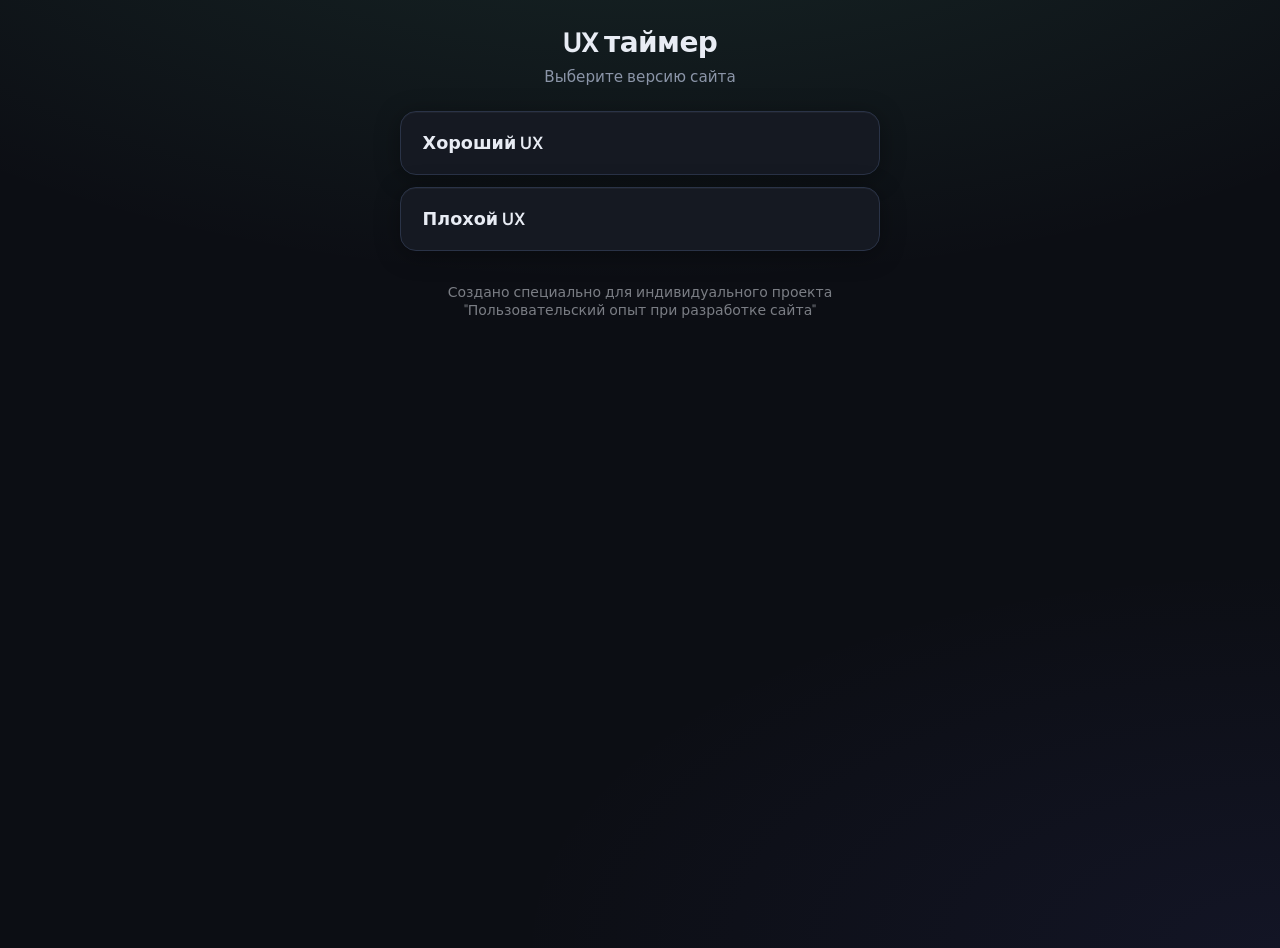
<file: index.html>
<!DOCTYPE html>
<html lang="ru">
<head>
  <meta charset="UTF-8" />
  <meta name="viewport" content="width=device-width, initial-scale=1.0" />
  <title>Демо UX таймера</title>
  <link rel="preconnect" href="https://fonts.googleapis.com" />
  <link rel="preconnect" href="https://fonts.gstatic.com" crossorigin />
  <link href="https://fonts.googleapis.com/css2?family=DM+Sans:ital,opsz,wght@0,9..40,400;0,9..40,500;0,9..40,600;0,9..40,700;1,9..40,400&display=swap" rel="stylesheet" />
  <link rel="stylesheet" href="styles.css" />
</head>
<body>
  <main class="app app--choice">
    <header class="header">
      <h1>UX таймер</h1>
      <p class="subtitle">Выберите версию сайта</p>
    </header>

    <section class="choice-card" aria-label="Выбор варианта таймера">
      <a class="choice-option choice-option--good" href="good.html">
        <span class="choice-label">Хороший UX</span>
      </a>
      <a class="choice-option choice-option--bad" href="bad.html">
        <span class="choice-label">Плохой UX</span>
      </a>
           <p class="project-note">
    Создано специально для индивидуального проекта
    "Пользовательский опыт при разработке сайта"
</p>
    </section
  </main>
</body>
</html>
</file>
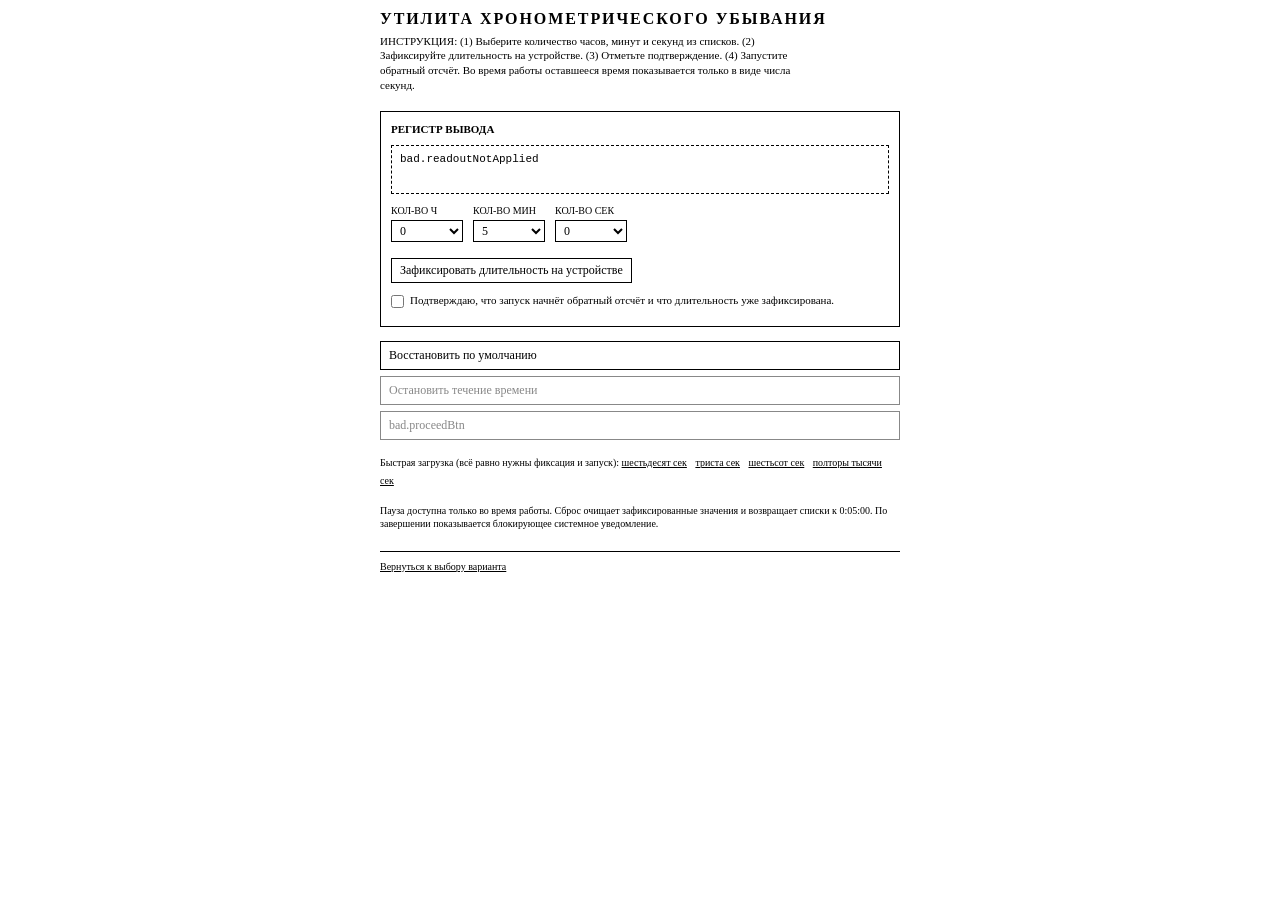
<file: bad.html>
<!DOCTYPE html>
<html lang="ru">
<head>
  <meta charset="UTF-8" />
  <meta name="viewport" content="width=device-width, initial-scale=1.0" />
  <title>Таймер — плохой UX</title>
  <link rel="stylesheet" href="bad.css" />
</head>
<body class="bad-ux">
  <main class="bad-wrap">
    <h1>Утилита хронометрического убывания</h1>
    <p class="bad-lede">
      ИНСТРУКЦИЯ: (1) Выберите количество часов, минут и секунд из списков. (2) Зафиксируйте длительность на
      устройстве. (3) Отметьте подтверждение. (4) Запустите обратный отсчёт. Во время работы оставшееся время
      показывается только в виде числа секунд.
    </p>

    <section class="bad-panel" aria-live="polite">
      <span class="bad-panel-title">Регистр вывода</span>
      <div class="bad-readout" id="readout">Загрузка…</div>

      <form class="bad-fields" id="duration-form" onsubmit="return false;">
        <div class="bad-field">
          <label for="hours-select">Кол-во ч</label>
          <select id="hours-select" name="hours"></select>
        </div>
        <div class="bad-field">
          <label for="minutes-select">Кол-во мин</label>
          <select id="minutes-select" name="minutes"></select>
        </div>
        <div class="bad-field">
          <label for="seconds-select">Кол-во сек</label>
          <select id="seconds-select" name="seconds"></select>
        </div>
        <div class="bad-apply-row">
          <button type="button" class="bad-btn" id="apply-btn">Зафиксировать длительность на устройстве</button>
        </div>
      </form>

      <p class="bad-checkbox-row">
        <input type="checkbox" id="confirm-check" />
        <label for="confirm-check">
          Подтверждаю, что запуск начнёт обратный отсчёт и что длительность уже зафиксирована.
        </label>
      </p>
      <p class="bad-msg" id="msg"></p>
    </section>

    <div class="bad-controls">
      <button type="button" class="bad-btn" id="restore-btn">Восстановить по умолчанию</button>
      <button type="button" class="bad-btn" id="cease-btn" disabled>Остановить течение времени</button>
      <button type="button" class="bad-btn" id="proceed-btn" disabled>Запустить обратный отсчёт</button>
    </div>

    <p class="bad-presets">
      Быстрая загрузка (всё равно нужны фиксация и запуск):
      <a href="#" data-preset="60">шестьдесят сек</a>
      <a href="#" data-preset="300">триста сек</a>
      <a href="#" data-preset="600">шестьсот сек</a>
      <a href="#" data-preset="1500">полторы тысячи сек</a>
    </p>

    <p class="bad-note">
      Пауза доступна только во время работы. Сброс очищает зафиксированные значения и возвращает списки к 0:05:00.
      По завершении показывается блокирующее системное уведомление.
    </p>

    <footer class="bad-footer">
      <a href="index.html">Вернуться к выбору варианта</a>
    </footer>
  </main>

  <script src="bad.js"></script>
</body>
</html>
</file>
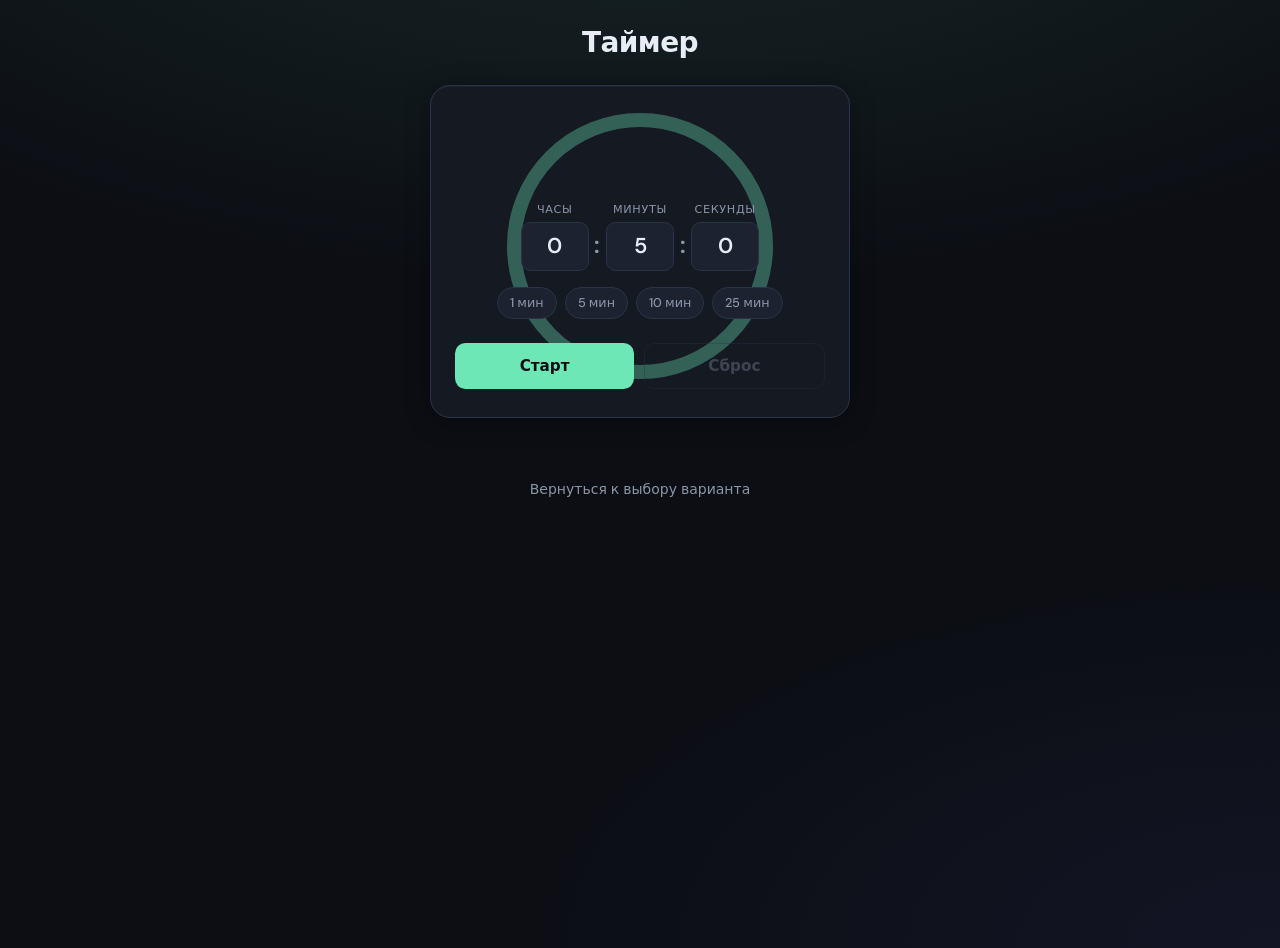
<file: good.html>
<!DOCTYPE html>
<html lang="ru">
<head>
  <meta charset="UTF-8" />
  <meta name="viewport" content="width=device-width, initial-scale=1.0" />
  <title>Таймер — хороший UX</title>
  <link rel="preconnect" href="https://fonts.googleapis.com" />
  <link rel="preconnect" href="https://fonts.gstatic.com" crossorigin />
  <link href="https://fonts.googleapis.com/css2?family=DM+Sans:ital,opsz,wght@0,9..40,400;0,9..40,500;0,9..40,600;0,9..40,700;1,9..40,400&display=swap" rel="stylesheet" />
  <link rel="stylesheet" href="styles.css" />
</head>
<body>
  <main class="app">
    <header class="header">
      <h1>Таймер</h1>
    </header>

    <section class="timer-card" aria-live="polite">
      <div class="progress-ring" aria-hidden="true">
        <svg viewBox="0 0 120 120">
          <circle class="ring-bg" cx="60" cy="60" r="54" />
          <circle class="ring-fg" cx="60" cy="60" r="54" />
        </svg>
      </div>

      <div class="display is-hidden" id="display" role="timer" aria-atomic="true" aria-hidden="true">00:00:00</div>

      <form class="setup" id="setup-form" aria-label="Установка длительности таймера">
        <div class="time-inputs">
          <label class="time-field">
            <span>Часы</span>
            <input type="number" id="hours" min="0" max="99" value="0" inputmode="numeric" />
          </label>
          <span class="colon" aria-hidden="true">:</span>
          <label class="time-field">
            <span>Минуты</span>
            <input type="number" id="minutes" min="0" max="59" value="5" inputmode="numeric" />
          </label>
          <span class="colon" aria-hidden="true">:</span>
          <label class="time-field">
            <span>Секунды</span>
            <input type="number" id="seconds" min="0" max="59" value="0" inputmode="numeric" />
          </label>
        </div>

        <div class="presets" aria-label="Быстрые пресеты">
          <button type="button" class="preset" data-seconds="60">1 мин</button>
          <button type="button" class="preset" data-seconds="300">5 мин</button>
          <button type="button" class="preset" data-seconds="600">10 мин</button>
          <button type="button" class="preset" data-seconds="1500">25 мин</button>
        </div>
      </form>

      <div class="controls">
        <button type="button" class="btn btn-primary" id="toggle-btn">Старт</button>
        <button type="button" class="btn btn-ghost" id="reset-btn" disabled>Сброс</button>
      </div>
    </section>

    <p class="status" id="status" role="status"></p>

    <footer class="app-footer">
      <a class="app-back" href="index.html">Вернуться к выбору варианта</a>
    </footer>
  </main>

  <script src="app.js"></script>
</body>
</html>
</file>
<file: styles.css>
*,
*::before,
*::after {
  box-sizing: border-box;
  margin: 0;
  padding: 0;
}

.app{
    min-height:100vh;
    display:flex;
    flex-direction:column;
}

.project-note{
    margin-top:auto; /* pushes it down naturally */

    text-align:center;
    font-size:14px;
    opacity:0.5;
    padding:20px;
}

:root {
  --bg: #0c0e14;
  --surface: #151922;
  --surface-raised: #1c2230;
  --border: #2a3347;
  --text: #e8ecf4;
  --text-muted: #8b95a8;
  --accent: #6ee7b7;
  --accent-dim: #34d399;
  --accent-glow: rgba(110, 231, 183, 0.25);
  --danger: #f87171;
  --ring-size: 280px;
  --font: "DM Sans", system-ui, sans-serif;
}

html {
  font-size: 16px;
}

body {
  font-family: var(--font);
  background: var(--bg);
  color: var(--text);
  min-height: 100dvh;
  display: flex;
  align-items: center;
  justify-content: center;
  padding: 1.5rem;
  background-image:
    radial-gradient(ellipse 80% 50% at 50% -20%, rgba(110, 231, 183, 0.12), transparent),
    radial-gradient(ellipse 60% 40% at 100% 100%, rgba(99, 102, 241, 0.08), transparent);
}

.app {
  width: 100%;
  max-width: 420px;
  display: flex;
  flex-direction: column;
  align-items: center;
  gap: 1.5rem;
}

.header {
  text-align: center;
}

.header h1 {
  font-size: 1.75rem;
  font-weight: 700;
  letter-spacing: -0.02em;
}

.subtitle {
  margin-top: 0.35rem;
  color: var(--text-muted);
  font-size: 0.95rem;
}

.timer-card {
  width: 100%;
  background: var(--surface);
  border: 1px solid var(--border);
  border-radius: 1.25rem;
  padding: 2rem 1.5rem 1.75rem;
  display: flex;
  flex-direction: column;
  align-items: center;
  gap: 1.5rem;
  position: relative;
  box-shadow:
    0 4px 24px rgba(0, 0, 0, 0.35),
    inset 0 1px 0 rgba(255, 255, 255, 0.04);
}

.progress-ring {
  position: absolute;
  top: 1.25rem;
  left: 50%;
  transform: translateX(-50%);
  width: var(--ring-size);
  height: var(--ring-size);
  pointer-events: none;
  opacity: 0.35;
}

.progress-ring svg {
  width: 100%;
  height: 100%;
  transform: rotate(-90deg);
}

.ring-bg,
.ring-fg {
  fill: none;
  stroke-width: 6;
}

.ring-bg {
  stroke: var(--border);
}

.ring-fg {
  stroke: var(--accent);
  stroke-linecap: round;
  stroke-dasharray: 339.292;
  stroke-dashoffset: 0;
  transition: stroke-dashoffset 0.3s ease;
}

.display {
  font-size: 3.25rem;
  font-weight: 600;
  font-variant-numeric: tabular-nums;
  letter-spacing: 0.04em;
  line-height: 1;
  margin-top: 0.5rem;
  z-index: 1;
  transition: color 0.2s, visibility 0.2s;
}

.display.is-hidden {
  visibility: hidden;
}

.display.finished {
  color: var(--accent);
}

.display.running {
  color: var(--text);
}

.setup {
  width: 100%;
  display: flex;
  flex-direction: column;
  gap: 1rem;
  z-index: 1;
}

.setup.disabled {
  opacity: 0.45;
  pointer-events: none;
}

.time-inputs {
  display: flex;
  align-items: flex-end;
  justify-content: center;
  gap: 0.35rem;
}

.time-field {
  display: flex;
  flex-direction: column;
  align-items: center;
  gap: 0.35rem;
}

.time-field span {
  font-size: 0.7rem;
  text-transform: uppercase;
  letter-spacing: 0.06em;
  color: var(--text-muted);
  font-weight: 500;
}

.time-field input {
  width: 4.25rem;
  padding: 0.6rem 0.5rem;
  font-family: inherit;
  font-size: 1.35rem;
  font-weight: 600;
  font-variant-numeric: tabular-nums;
  text-align: center;
  background: var(--surface-raised);
  border: 1px solid var(--border);
  border-radius: 0.6rem;
  color: var(--text);
  -moz-appearance: textfield;
  appearance: textfield;
}

.time-field input::-webkit-outer-spin-button,
.time-field input::-webkit-inner-spin-button {
  -webkit-appearance: none;
  margin: 0;
}

.time-field input:focus {
  outline: none;
  border-color: var(--accent-dim);
  box-shadow: 0 0 0 3px var(--accent-glow);
}

.colon {
  font-size: 1.5rem;
  font-weight: 600;
  color: var(--text-muted);
  padding-bottom: 0.65rem;
}

.presets {
  display: flex;
  flex-wrap: wrap;
  gap: 0.5rem;
  justify-content: center;
}

.preset {
  font-family: inherit;
  font-size: 0.8rem;
  font-weight: 500;
  padding: 0.4rem 0.75rem;
  border-radius: 2rem;
  border: 1px solid var(--border);
  background: var(--surface-raised);
  color: var(--text-muted);
  cursor: pointer;
  transition: border-color 0.15s, color 0.15s, background 0.15s;
}

.preset:hover {
  border-color: var(--accent-dim);
  color: var(--accent);
  background: rgba(110, 231, 183, 0.08);
}

.controls {
  display: flex;
  gap: 0.6rem;
  width: 100%;
  z-index: 1;
}

.btn {
  flex: 1;
  font-family: inherit;
  font-size: 0.95rem;
  font-weight: 600;
  padding: 0.75rem 1rem;
  border-radius: 0.65rem;
  border: none;
  cursor: pointer;
  transition: transform 0.1s, opacity 0.15s, background 0.15s;
}

.btn:active:not(:disabled) {
  transform: scale(0.97);
}

.btn:disabled {
  opacity: 0.35;
  cursor: not-allowed;
}

.btn-primary {
  background: var(--accent);
  color: #0c0e14;
}

.btn-primary:hover:not(:disabled) {
  background: var(--accent-dim);
}

.btn-secondary {
  background: var(--surface-raised);
  color: var(--text);
  border: 1px solid var(--border);
}

.btn-secondary:hover:not(:disabled) {
  border-color: var(--text-muted);
}

.btn-ghost {
  background: transparent;
  color: var(--text-muted);
  border: 1px solid var(--border);
}

.btn-ghost:hover:not(:disabled) {
  color: var(--text);
  border-color: var(--text-muted);
}

#reset-btn:not(:disabled) {
  transition: border-color 0.15s, color 0.15s, background 0.15s;
}

.timer-card:has(.display.finished) #reset-btn:not(:disabled) {
  color: var(--danger);
  border-color: var(--danger);
  background: rgba(248, 113, 113, 0.1);
}

.timer-card:has(.display.finished) #reset-btn:not(:disabled):hover {
  background: rgba(248, 113, 113, 0.18);
}

.status {
  min-height: 1.25rem;
  font-size: 0.875rem;
  color: var(--text-muted);
  text-align: center;
}

.status.active {
  color: var(--accent);
}

.status.error {
  color: var(--danger);
}

.app-footer {
  margin-top: -0.5rem;
}

.app-back {
  font-size: 0.875rem;
  color: var(--text-muted);
  text-decoration: none;
  transition: color 0.15s;
}

.app-back:hover {
  color: var(--accent);
}

.app--choice {
  max-width: 480px;
}

.choice-card {
  width: 100%;
  display: flex;
  flex-direction: column;
  gap: 0.75rem;
}

.choice-option {
  display: flex;
  flex-direction: column;
  gap: 0.4rem;
  padding: 1.25rem 1.35rem;
  background: var(--surface);
  border: 1px solid var(--border);
  border-radius: 1rem;
  text-decoration: none;
  color: inherit;
  transition: border-color 0.15s, background 0.15s, transform 0.1s;
  box-shadow:
    0 4px 24px rgba(0, 0, 0, 0.35),
    inset 0 1px 0 rgba(255, 255, 255, 0.04);
}

.choice-option:hover {
  transform: translateY(-2px);
}

.choice-option:active {
  transform: translateY(0);
}

.choice-option--good:hover {
  border-color: var(--accent-dim);
  background: rgba(110, 231, 183, 0.06);
}

.choice-option--bad:hover {
  border-color: var(--danger);
  background: rgba(248, 113, 113, 0.06);
}

.choice-label {
  font-size: 1.1rem;
  font-weight: 600;
}

.choice-desc {
  font-size: 0.875rem;
  color: var(--text-muted);
  line-height: 1.45;
}

.stub-card {
  width: 100%;
  background: var(--surface);
  border: 1px solid var(--border);
  border-radius: 1.25rem;
  padding: 2rem 1.5rem;
  text-align: center;
  display: flex;
  flex-direction: column;
  align-items: center;
  gap: 1.25rem;
  box-shadow:
    0 4px 24px rgba(0, 0, 0, 0.35),
    inset 0 1px 0 rgba(255, 255, 255, 0.04);
}

.stub-message {
  color: var(--text-muted);
  font-size: 0.95rem;
  line-height: 1.5;
}

.stub-back {
  flex: none;
  padding: 0.65rem 1.25rem;
  text-decoration: none;
  display: inline-block;
}

@media (max-width: 380px) {
  .display {
    font-size: 2.5rem;
  }

  .time-field input {
    width: 3.5rem;
    font-size: 1.1rem;
  }

  :root {
    --ring-size: 220px;
  }
}
</file>
<file: bad.css>
*,
*::before,
*::after {
  box-sizing: border-box;
  margin: 0;
  padding: 0;
}

body.bad-ux {
  font-family: "Times New Roman", Times, serif;
  background: #fff;
  color: #000;
  min-height: 100dvh;
  padding: 8px 12px 24px;
  font-size: 13px;
  line-height: 1.35;
}

.bad-wrap {
  max-width: 520px;
  margin: 0 auto;
}

.bad-wrap h1 {
  font-size: 16px;
  font-weight: 700;
  text-transform: uppercase;
  letter-spacing: 0.12em;
  margin-bottom: 4px;
}

.bad-lede {
  font-size: 11px;
  margin-bottom: 18px;
  max-width: 38em;
}

.bad-panel {
  border: 1px solid #000;
  padding: 10px;
  margin-bottom: 14px;
}

.bad-panel legend,
.bad-panel-title {
  font-size: 11px;
  font-weight: 700;
  text-transform: uppercase;
  margin-bottom: 8px;
  display: block;
}

.bad-readout {
  font-family: "Courier New", Courier, monospace;
  font-size: 11px;
  min-height: 4.5em;
  border: 1px dashed #000;
  padding: 6px 8px;
  background: #fff;
  word-break: break-word;
}

.bad-readout strong {
  font-size: 14px;
  font-weight: 700;
}

.bad-fields {
  display: flex;
  flex-wrap: wrap;
  gap: 6px 10px;
  align-items: flex-end;
  margin-top: 10px;
}

.bad-field {
  display: flex;
  flex-direction: column;
  gap: 2px;
  font-size: 10px;
}

.bad-field label {
  text-transform: uppercase;
}

.bad-field select {
  font-family: inherit;
  font-size: 12px;
  border: 1px solid #000;
  background: #fff;
  color: #000;
  padding: 2px 4px;
  min-width: 4.5rem;
}

.bad-apply-row {
  margin-top: 10px;
  width: 100%;
}

.bad-btn {
  font-family: inherit;
  font-size: 12px;
  border: 1px solid #000;
  background: #fff;
  color: #000;
  padding: 4px 8px;
  cursor: pointer;
}

.bad-btn:active {
  background: #000;
  color: #fff;
}

.bad-btn:disabled {
  color: #888;
  border-color: #888;
  cursor: not-allowed;
}

.bad-btn:disabled:active {
  background: #fff;
  color: #888;
}

.bad-controls {
  display: flex;
  flex-direction: column;
  gap: 6px;
  margin-bottom: 14px;
}

.bad-controls .bad-btn {
  width: 100%;
  text-align: left;
  padding: 6px 8px;
}

.bad-note {
  font-size: 10px;
  margin-top: 6px;
  color: #000;
}

.bad-presets {
  font-size: 10px;
  margin-bottom: 14px;
  line-height: 1.8;
}

.bad-presets a {
  color: #000;
  margin-right: 6px;
}

.bad-presets a:visited {
  color: #000;
}

.bad-footer {
  font-size: 10px;
  border-top: 1px solid #000;
  padding-top: 8px;
  margin-top: 20px;
}

.bad-footer a {
  color: #000;
}

.bad-checkbox-row {
  margin: 10px 0 0;
  font-size: 11px;
  display: flex;
  gap: 6px;
  align-items: flex-start;
}

.bad-checkbox-row input {
  margin-top: 2px;
}

.bad-msg {
  margin-top: 8px;
  font-size: 10px;
  font-style: italic;
}

.bad-msg.is-error {
  font-style: normal;
  font-weight: 700;
}
</file>
